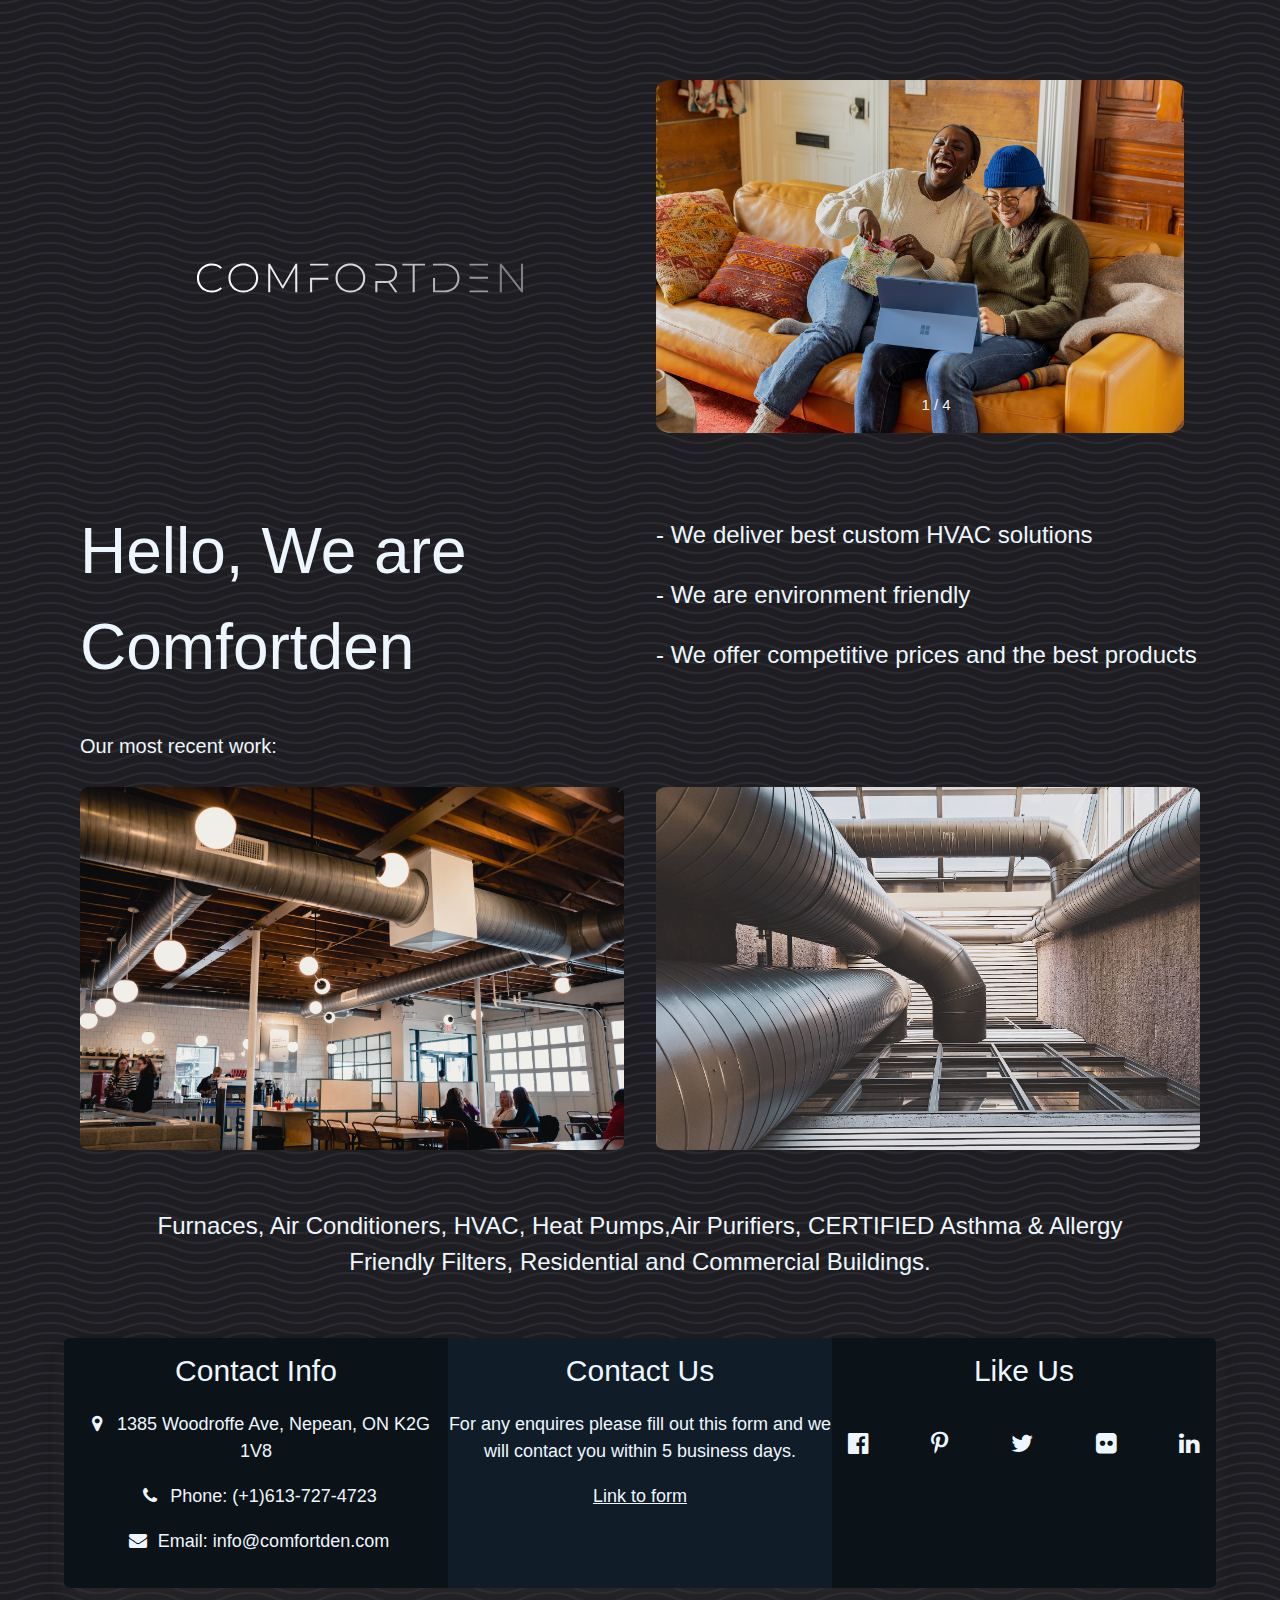
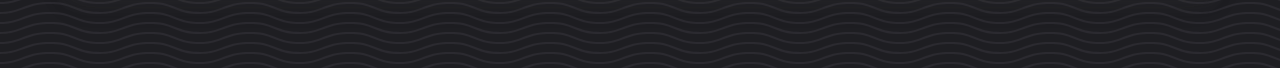
<file: index.html>
<!DOCTYPE html>
<html lang="en">

<head>
    <meta charset="UTF-8">
    <meta http-equiv="X-UA-Compatible" content="IE=edge">
    <meta name="viewport" content="width=device-width, initial-scale=1.0">
    <link rel="stylesheet" href="styles.css">
    <link rel="stylesheet" href="https://www.w3schools.com/w3css/4/w3.css">
    <link rel="stylesheet" href="https://cdnjs.cloudflare.com/ajax/libs/font-awesome/4.7.0/css/font-awesome.min.css">
    <link rel="preconnect" href="https://fonts.googleapis.com">
    <link rel="preconnect" href="https://fonts.gstatic.com" crossorigin>
    <link href="https://fonts.googleapis.com/css2?family=Open+Sans:wght@500&display=swap" rel="stylesheet">
    <title>Comfortden HVAC Systems</title>
</head>

<body>

    <body>

        <div id="container">
            <div class="w3-panel">
                <div class="w3-half w3-container">
                    <img src="svg.svg" style="width:100%">
                </div>
                <!-- Slideshow container -->
                <div class="slideshow-container w3-half w3-container" id="slideshow">

                    <!-- Full-width images with number and caption text -->
                    <div class="mySlides fade">
                        <img src="imgs/img1.jpg" style="width:100%">
                        <div class="text">1 / 4</div>
                    </div>

                    <div class="mySlides fade">
                        <img src="imgs/img2.jpg" style="width:100%">
                        <div class="text" style="color:rgb(22, 22, 22);">2 / 4</div>
                    </div>

                    <div class="mySlides fade">
                        <img src="imgs/img3.jpg" style="width:100%">
                        <div class="text" style="color:rgb(22, 22, 22);">3 / 4</div>
                    </div>

                    <div class="mySlides fade">
                        <img src="imgs/img4.jpg" style="width:100%">
                        <div class="text" >4 / 4</div>
                    </div>
                </div>
                <br>

                <!-- a moving gallary with 3-4 residential pictures beside logo -->
            </div>
            <!-- First Grid: Logo & About -->
            <div class="w3-row">
                <div class="w3-half w3-container">

                    <h1 class="w3-jumbo">Hello, We are Comfortden</h1>
                </div>
                <div class="w3-half w3-container w3-xlarge">
                    <p> - We deliver best custom HVAC solutions</p>
                    <p> - We are environment friendly </p>
                    <p> - We offer competitive prices and the best products </p>
                </div>
            </div>

            <!-- Second Grid: Resent -->
            <div class="w3-panel" >
                <h4>Our most recent work:</h4>
            </div>
            <div class="w3-row" id="imgs">
                <div class="w3-half w3-container">
                    <img src="imgs/1.jpg" style="width:100%">
                </div>
                <div class="w3-half w3-container">
                    <img src="imgs/2.jpg" style="width:100%">
                </div>
            </div>
            <p id="info" >
                Furnaces, Air Conditioners, HVAC, Heat Pumps,Air Purifiers, CERTIFIED Asthma & Allergy Friendly Filters, Residential and Commercial Buildings.</p>

            <!-- Footer -->
            <div class="w3-row w3-section" id="contact">
                <div class="w3-third w3-container w3-large" style="height:250px" id="contact-info">
                    <h2>Contact Info</h2>
                    <p><i class="fa fa-map-marker" style="width:30px"></i> 1385 Woodroffe Ave, Nepean, ON K2G 1V8</p>
                    <p><i class="fa fa-phone" style="width:30px"></i> Phone: (+1)613-727-4723</p>
                    <p><i class="fa fa-envelope" style="width:30px"> </i> Email: info@comfortden.com</p>
                </div>
                <div class="w3-third w3-center w3-large" style="height:250px">
                    <h2>Contact Us</h2>
                    <p>For any enquires please fill out this form and we will contact you within 5 business days.</p>
                    <p><a href="https://docs.google.com/forms/d/1xm5P0Nxjx8GK7H8eBEs0FtBiEaHx1DN4kN_ixPnkmKQ/viewform?edit_requested=true">Link to form</a> </p>
                </div>
                <div class="w3-third w3-center w3-large" style="height:250px" id="contact-links" >
                    <h2>Like Us</h2>
                    <div id="links">
                        <i class="w3-xlarge fa fa-facebook-official"></i><br>
                        <i class="w3-xlarge fa fa-pinterest-p"></i><br>
                        <i class="w3-xlarge fa fa-twitter"></i><br>
                        <i class="w3-xlarge fa fa-flickr"></i><br>
                        <i class="w3-xlarge fa fa-linkedin"></i>
                    </div>

                </div>
            </div>
        </div>
        <script src="script.js"></script>
    </body>

</html>
</file>
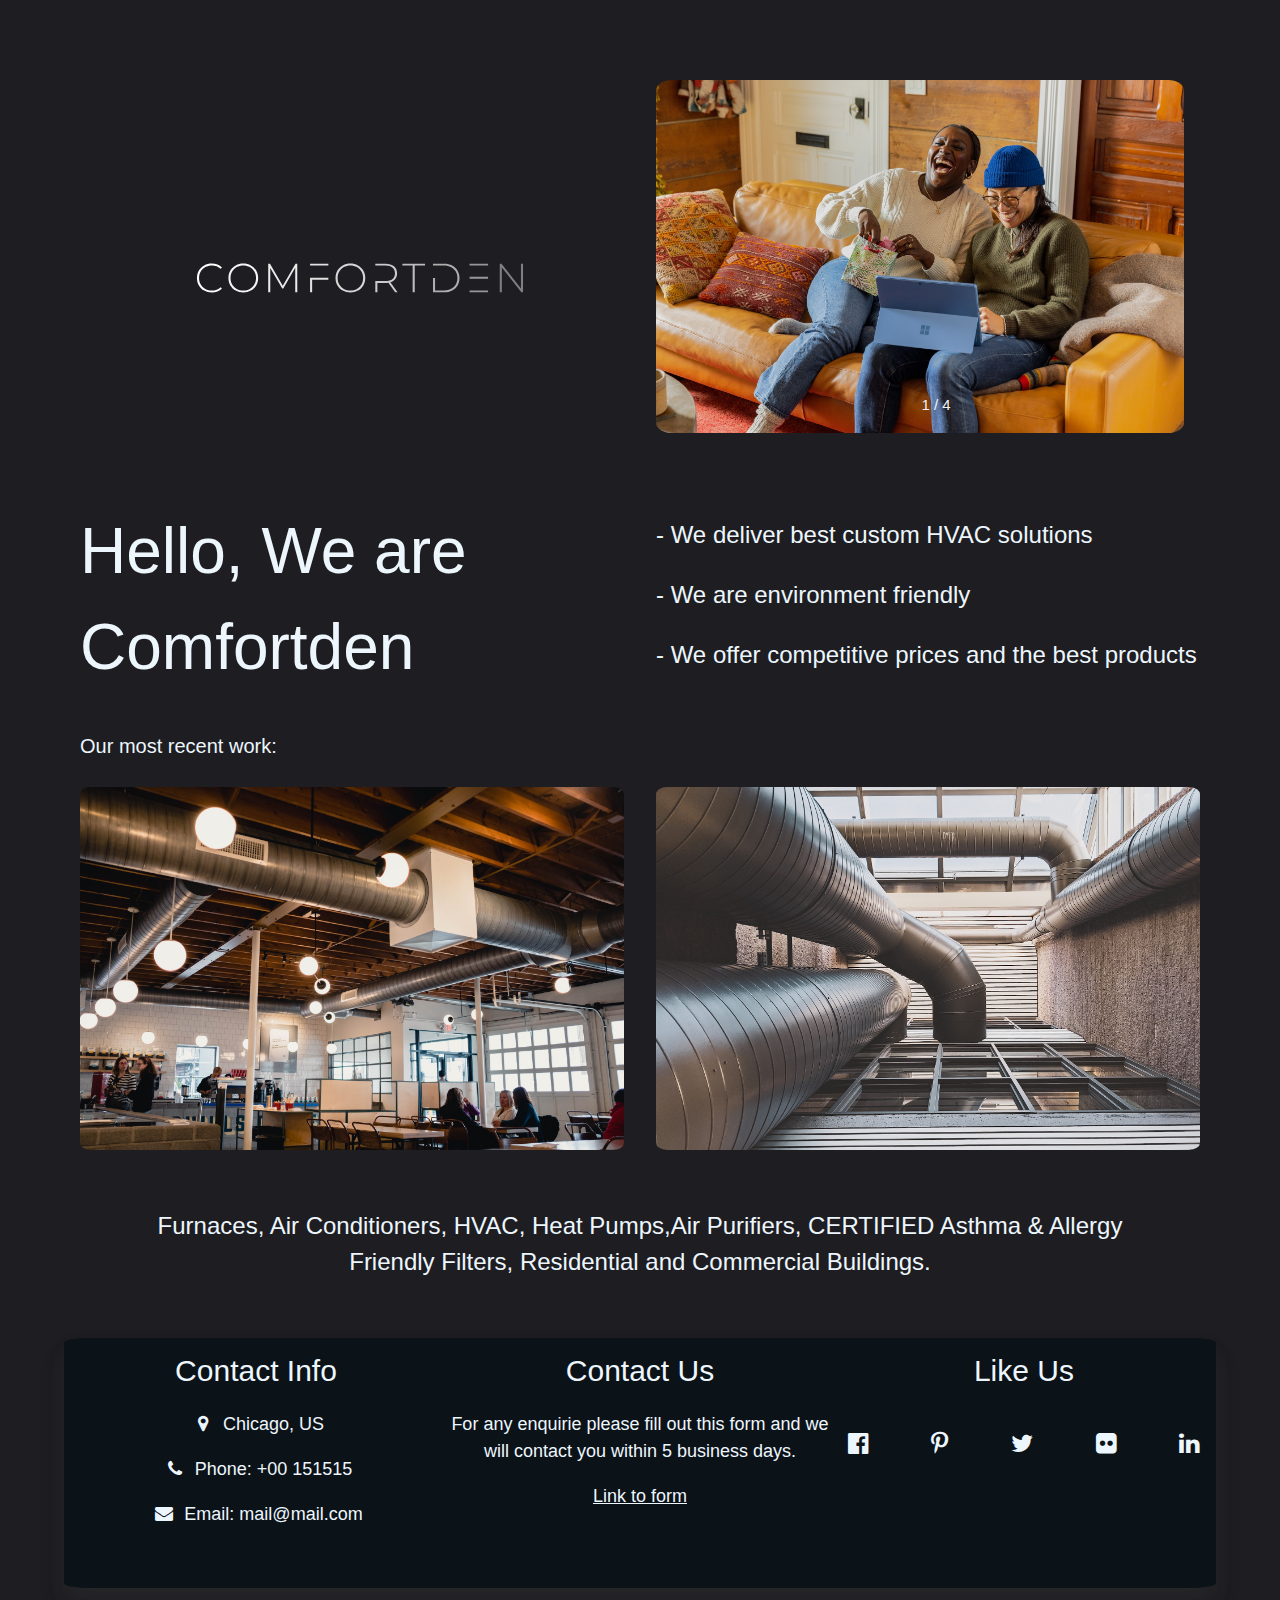
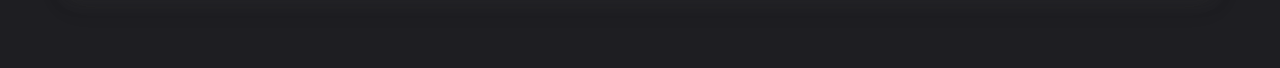
<file: HVAC/index.html>
<!DOCTYPE html>
<html lang="en">

<head>
    <meta charset="UTF-8">
    <meta http-equiv="X-UA-Compatible" content="IE=edge">
    <meta name="viewport" content="width=device-width, initial-scale=1.0">
    <link rel="stylesheet" href="styles.css">
    <link rel="stylesheet" href="https://www.w3schools.com/w3css/4/w3.css">
    <link rel="stylesheet" href="https://cdnjs.cloudflare.com/ajax/libs/font-awesome/4.7.0/css/font-awesome.min.css">
    <link rel="preconnect" href="https://fonts.googleapis.com">
    <link rel="preconnect" href="https://fonts.gstatic.com" crossorigin>
    <link href="https://fonts.googleapis.com/css2?family=Open+Sans:wght@500&display=swap" rel="stylesheet">
    <title>Comfortden HVAC Systems</title>
</head>

<body>

    <body>

        <div id="container">
            <div class="w3-panel">
                <div class="w3-half w3-container">
                    <img src="/HVAC/svg.svg" style="width:100%">
                </div>
                <!-- Slideshow container -->
                <div class="slideshow-container w3-half w3-container" id="slideshow">

                    <!-- Full-width images with number and caption text -->
                    <div class="mySlides fade">
                        <img src="/HVAC/imgs/img1.jpg" style="width:100%">
                        <div class="text">1 / 4</div>
                    </div>

                    <div class="mySlides fade">
                        <img src="/HVAC/imgs/img2.jpg" style="width:100%">
                        <div class="text" style="color:rgb(22, 22, 22);">2 / 4</div>
                    </div>

                    <div class="mySlides fade">
                        <img src="/HVAC/imgs/img3.jpg" style="width:100%">
                        <div class="text" style="color:rgb(22, 22, 22);">3 / 4</div>
                    </div>

                    <div class="mySlides fade">
                        <img src="/HVAC/imgs/img4.jpg" style="width:100%">
                        <div class="text" >4 / 4</div>
                    </div>
                </div>
                <br>

                <!-- a moving gallary with 3-4 residential pictures beside logo -->
            </div>
            <!-- First Grid: Logo & About -->
            <div class="w3-row">
                <div class="w3-half w3-container">

                    <h1 class="w3-jumbo">Hello, We are Comfortden</h1>
                </div>
                <div class="w3-half w3-container w3-xlarge">
                    <p> - We deliver best custom HVAC solutions</p>
                    <p> - We are environment friendly </p>
                    <p> - We offer competitive prices and the best products </p>
                </div>
            </div>

            <!-- Second Grid: Resent -->
            <div class="w3-panel" >
                <h4>Our most recent work:</h4>
            </div>
            <div class="w3-row" id="imgs">
                <div class="w3-half w3-container">
                    <img src="/HVAC/imgs/1.jpg" style="width:100%">
                </div>
                <div class="w3-half w3-container">
                    <img src="/HVAC/imgs/2.jpg" style="width:100%">
                </div>
            </div>
            <p id="info" >
                Furnaces, Air Conditioners, HVAC, Heat Pumps,Air Purifiers, CERTIFIED Asthma & Allergy Friendly Filters, Residential and Commercial Buildings.</p>

            <!-- Footer -->
            <div class="w3-row w3-section" id="contact">
                <div class="w3-third w3-container w3-large" style="height:250px" id="contact-info">
                    <h2>Contact Info</h2>
                    <p><i class="fa fa-map-marker" style="width:30px"></i> Chicago, US</p>
                    <p><i class="fa fa-phone" style="width:30px"></i> Phone: +00 151515</p>
                    <p><i class="fa fa-envelope" style="width:30px"> </i> Email: mail@mail.com</p>
                </div>
                <div class="w3-third w3-center w3-large" style="height:250px">
                    <h2>Contact Us</h2>
                    <p>For any enquirie please fill out this form and we will contact you within 5 business days.</p>
                    <p><a href="https://docs.google.com/forms/d/1xm5P0Nxjx8GK7H8eBEs0FtBiEaHx1DN4kN_ixPnkmKQ/viewform?edit_requested=true">Link to form</a> </p>
                </div>
                <div class="w3-third w3-center w3-large" style="height:250px" id="contact-links" >
                    <h2>Like Us</h2>
                    <div id="links">
                        <i class="w3-xlarge fa fa-facebook-official"></i><br>
                        <i class="w3-xlarge fa fa-pinterest-p"></i><br>
                        <i class="w3-xlarge fa fa-twitter"></i><br>
                        <i class="w3-xlarge fa fa-flickr"></i><br>
                        <i class="w3-xlarge fa fa-linkedin"></i>
                    </div>

                </div>
            </div>
        </div>
        <script src="/HVAC/script.js"></script>
    </body>

</html>
</file>
<file: styles.css>
* {box-sizing:border-box}

html {
    font-family: 'Open Sans', sans-serif;
}

body {
    display: flex;
    /* flex-direction: column; */
    /* align-items: center; */
    justify-content: center;
    /* margin: 1 */
    /* background-color:#1e1e22; */
    color:rgb(237, 246, 253);
    background-color: #1e1e22;
    background-image: url("data:image/svg+xml,%3Csvg width='100' height='20' viewBox='0 0 100 20' xmlns='http://www.w3.org/2000/svg'%3E%3Cpath d='M21.184 20c.357-.13.72-.264 1.088-.402l1.768-.661C33.64 15.347 39.647 14 50 14c10.271 0 15.362 1.222 24.629 4.928.955.383 1.869.74 2.75 1.072h6.225c-2.51-.73-5.139-1.691-8.233-2.928C65.888 13.278 60.562 12 50 12c-10.626 0-16.855 1.397-26.66 5.063l-1.767.662c-2.475.923-4.66 1.674-6.724 2.275h6.335zm0-20C13.258 2.892 8.077 4 0 4V2c5.744 0 9.951-.574 14.85-2h6.334zM77.38 0C85.239 2.966 90.502 4 100 4V2c-6.842 0-11.386-.542-16.396-2h-6.225zM0 14c8.44 0 13.718-1.21 22.272-4.402l1.768-.661C33.64 5.347 39.647 4 50 4c10.271 0 15.362 1.222 24.629 4.928C84.112 12.722 89.438 14 100 14v-2c-10.271 0-15.362-1.222-24.629-4.928C65.888 3.278 60.562 2 50 2 39.374 2 33.145 3.397 23.34 7.063l-1.767.662C13.223 10.84 8.163 12 0 12v2z' fill='%239C92AC' fill-opacity='0.10' fill-rule='evenodd'/%3E%3C/svg%3E");
}

#container {
    margin: 5%;
}

#slideshow img {
    border-radius: 3%;
}

#imgs img {
    border-radius: 2%;
}

#contact {
    border-radius: 2%;
    background-color: #656571;
    box-shadow: 0 14px 18px 0 rgba(80, 80, 80, 0.13), 0 16px 30px 0 rgba(65, 65, 65, 0.082);
    background-color: #101d29;
}

#contact-info {
    text-align: center;
    border-top-left-radius: 2%;
    border-bottom-left-radius: 2%;
    /* border-right: 5px solid rgb(237, 246, 253); */
    /* background-color: #101d29; */
    background-color: #0B1218;


}

#info {
    font-size: 24px;
    text-align: center;
    margin: 5%;
    
}


#links {
    display: flex;
    justify-content: space-around;
    margin-top: 10%;
}

#contact-links {
    border-top-right-radius: 2%;
    border-bottom-right-radius: 2%;
    /* border-left: 5px solid rgb(237, 246, 253); */
    /* background-color: #001931; */
    background-color: #0B1218;
    
}
/* Slideshow container */
.slideshow-container {
  max-width: 1000px;
  position: relative;
  margin: auto;
}

/* Hide the images by default */
.mySlides {
  display: none;
}

/* Next & previous buttons */
.prev, .next {
  cursor: pointer;
  position: absolute;
  top: 50%;
  width: auto;
  margin-top: -22px;
  padding: 16px;
  color: white;
  font-weight: bold;
  font-size: 18px;
  transition: 0.6s ease;
  border-radius: 0 3px 3px 0;
  user-select: none;
}

/* Position the "next button" to the right */
.next {
  right: 0;
  border-radius: 3px 0 0 3px;
}

/* On hover, add a black background color with a little bit see-through */
.prev:hover, .next:hover {
  background-color: rgba(0,0,0,0.8);
}

/* Caption text */
.text {
  color: #f2f2f2;
  font-size: 15px;
  padding: 8px 12px;
  position: absolute;
  bottom: 8px;
  width: 100%;
  text-align: center;
}

/* Number text (1/3 etc) */
.numbertext {
  color: #f2f2f2;
  font-size: 12px;
  padding: 8px 12px;
  position: absolute;
  top: 0;
}

/* The dots/bullets/indicators */
.dot {
  cursor: pointer;
  height: 15px;
  width: 15px;
  margin: 0 2px;
  background-color: #bbb;
  border-radius: 50%;
  display: inline-block;
  transition: background-color 0.6s ease;
}

.active, .dot:hover {
  background-color: #717171;
}

/* Fading animation */
.fade {
  animation-name: fade;
  animation-duration: 3.5s;
}

@keyframes fade {
  from {opacity: .2}
  to {opacity: 1}
}
</file>
<file: HVAC/styles.css>
* {box-sizing:border-box}

html {
    font-family: 'Open Sans', sans-serif;
}

body {
    display: flex;
    /* flex-direction: column; */
    /* align-items: center; */
    justify-content: center;
    /* margin: 1 */
    background-color:#1e1e22;
    color:rgb(237, 246, 253);
}

#container {
    margin: 5%;
}

#slideshow img {
    border-radius: 3%;
}

#imgs img {
    border-radius: 2%;
}

#contact {
    border-radius: 2%;
    background-color: #656571;
    box-shadow: 0 14px 18px 0 rgba(80, 80, 80, 0.13), 0 16px 30px 0 rgba(65, 65, 65, 0.082);
    background-color: #0B1218;
}

#contact-info {
    text-align: center;
    border-top-left-radius: 2%;
    border-bottom-left-radius: 2%;



}

#info {
    font-size: 24px;
    text-align: center;
    margin: 5%;
    
}


#links {
    display: flex;
    justify-content: space-around;
    margin-top: 10%;
}

#contact-links {
    border-top-right-radius: 2%;
    border-bottom-right-radius: 2%;
    
}
/* Slideshow container */
.slideshow-container {
  max-width: 1000px;
  position: relative;
  margin: auto;
}

/* Hide the images by default */
.mySlides {
  display: none;
}

/* Next & previous buttons */
.prev, .next {
  cursor: pointer;
  position: absolute;
  top: 50%;
  width: auto;
  margin-top: -22px;
  padding: 16px;
  color: white;
  font-weight: bold;
  font-size: 18px;
  transition: 0.6s ease;
  border-radius: 0 3px 3px 0;
  user-select: none;
}

/* Position the "next button" to the right */
.next {
  right: 0;
  border-radius: 3px 0 0 3px;
}

/* On hover, add a black background color with a little bit see-through */
.prev:hover, .next:hover {
  background-color: rgba(0,0,0,0.8);
}

/* Caption text */
.text {
  color: #f2f2f2;
  font-size: 15px;
  padding: 8px 12px;
  position: absolute;
  bottom: 8px;
  width: 100%;
  text-align: center;
}

/* Number text (1/3 etc) */
.numbertext {
  color: #f2f2f2;
  font-size: 12px;
  padding: 8px 12px;
  position: absolute;
  top: 0;
}

/* The dots/bullets/indicators */
.dot {
  cursor: pointer;
  height: 15px;
  width: 15px;
  margin: 0 2px;
  background-color: #bbb;
  border-radius: 50%;
  display: inline-block;
  transition: background-color 0.6s ease;
}

.active, .dot:hover {
  background-color: #717171;
}

/* Fading animation */
.fade {
  animation-name: fade;
  animation-duration: 3.5s;
}

@keyframes fade {
  from {opacity: .2}
  to {opacity: 1}
}
</file>
